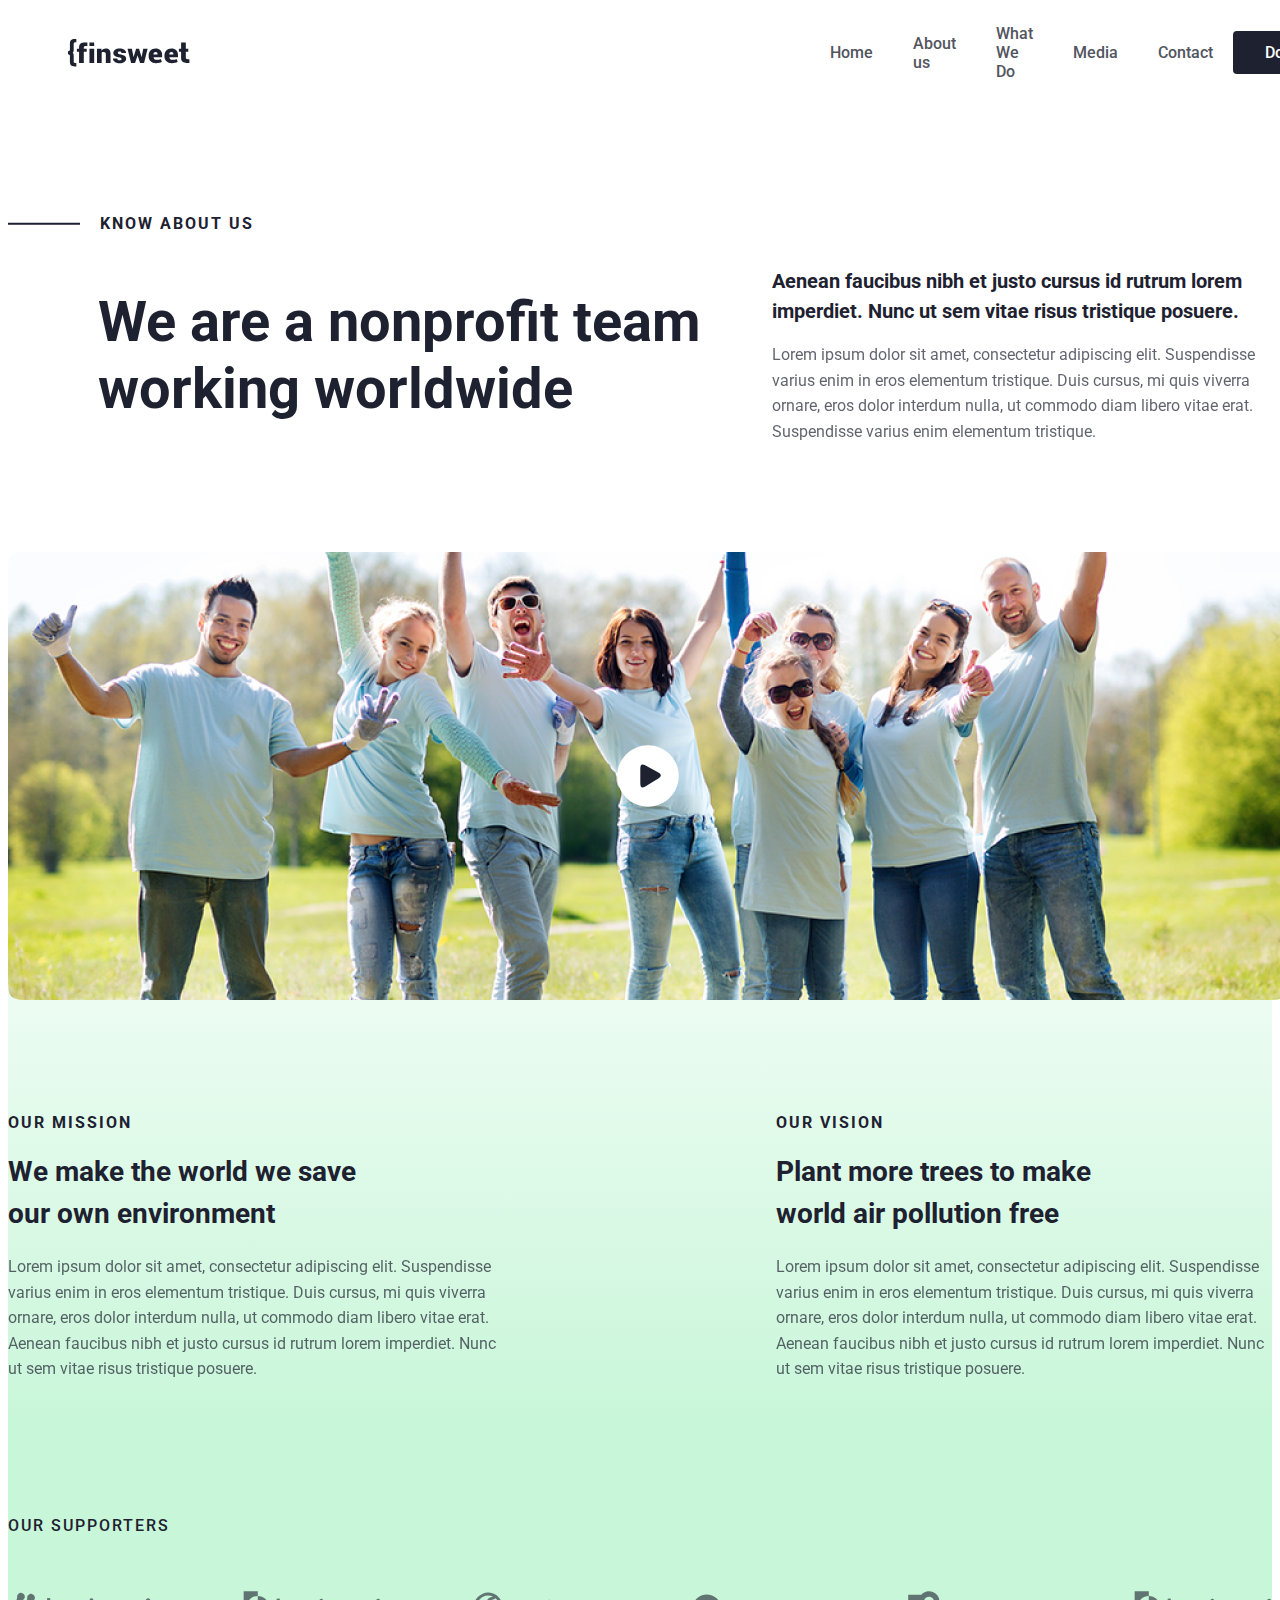
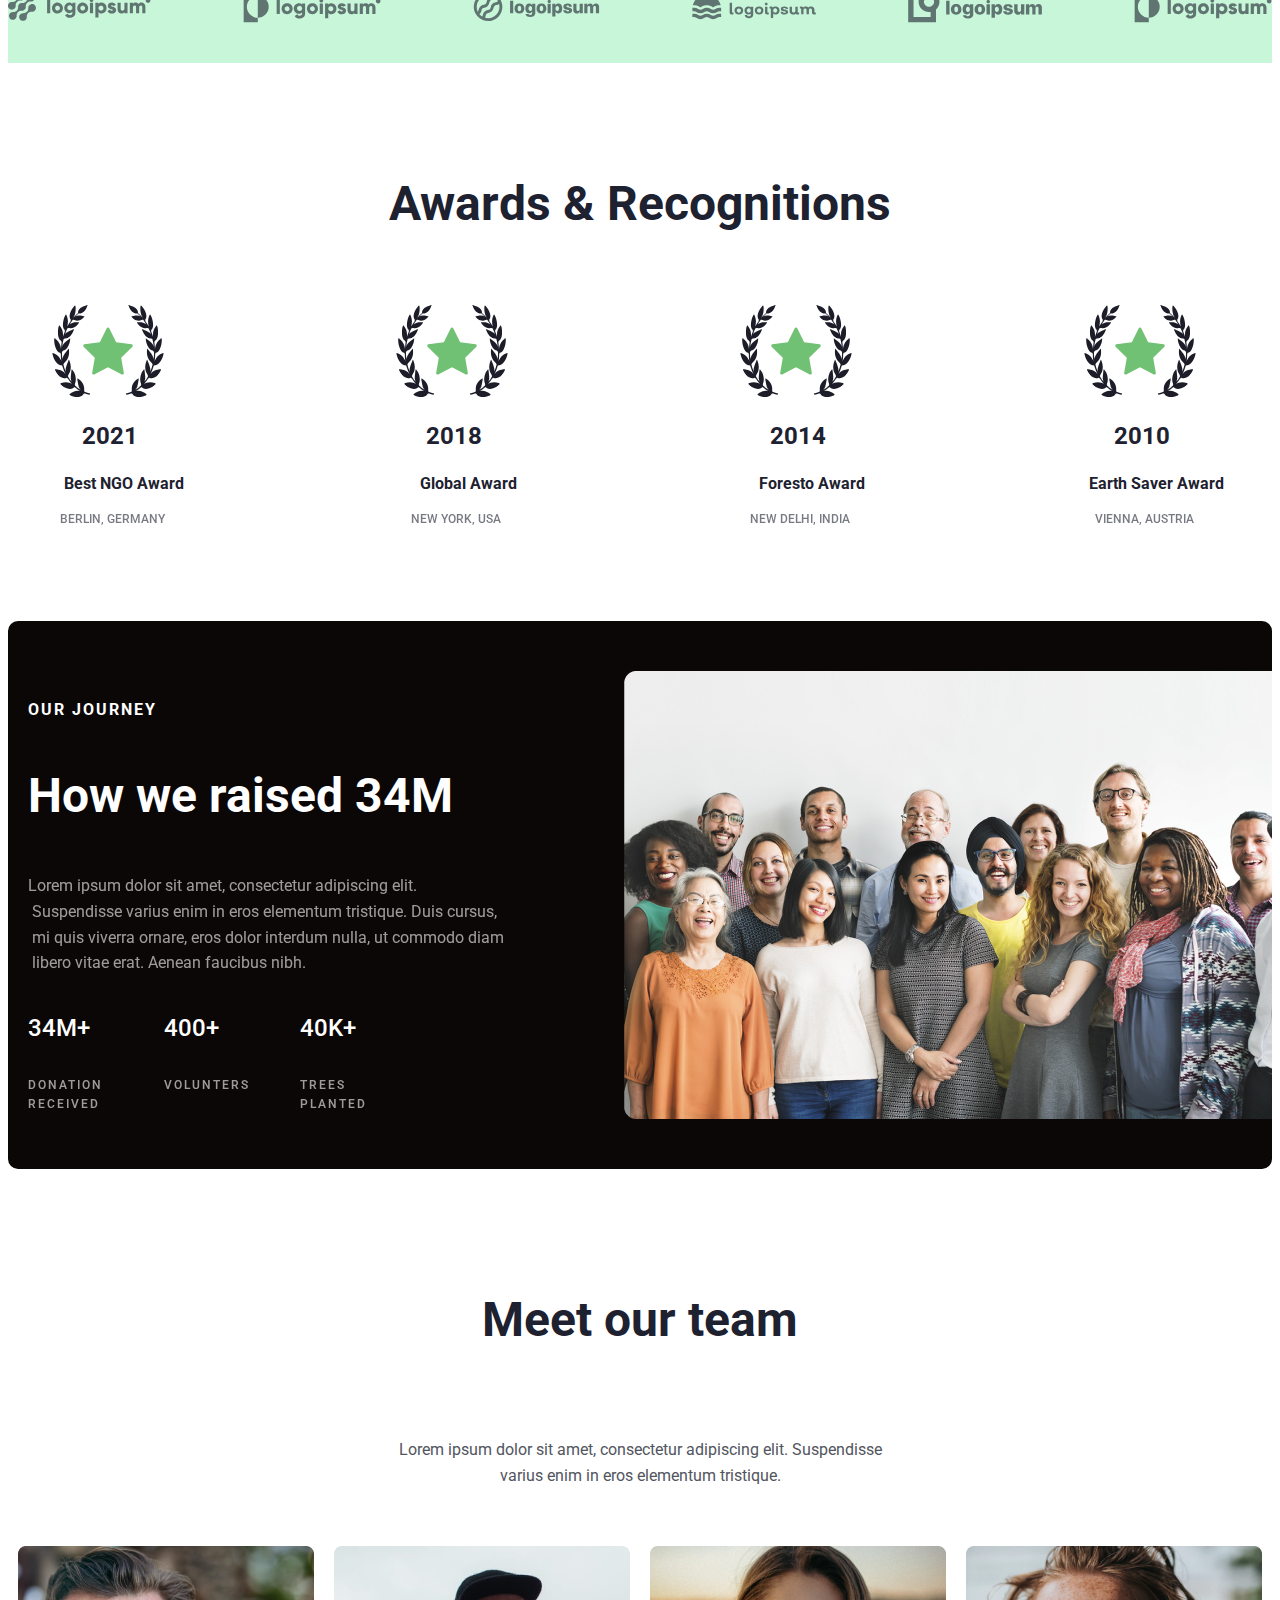
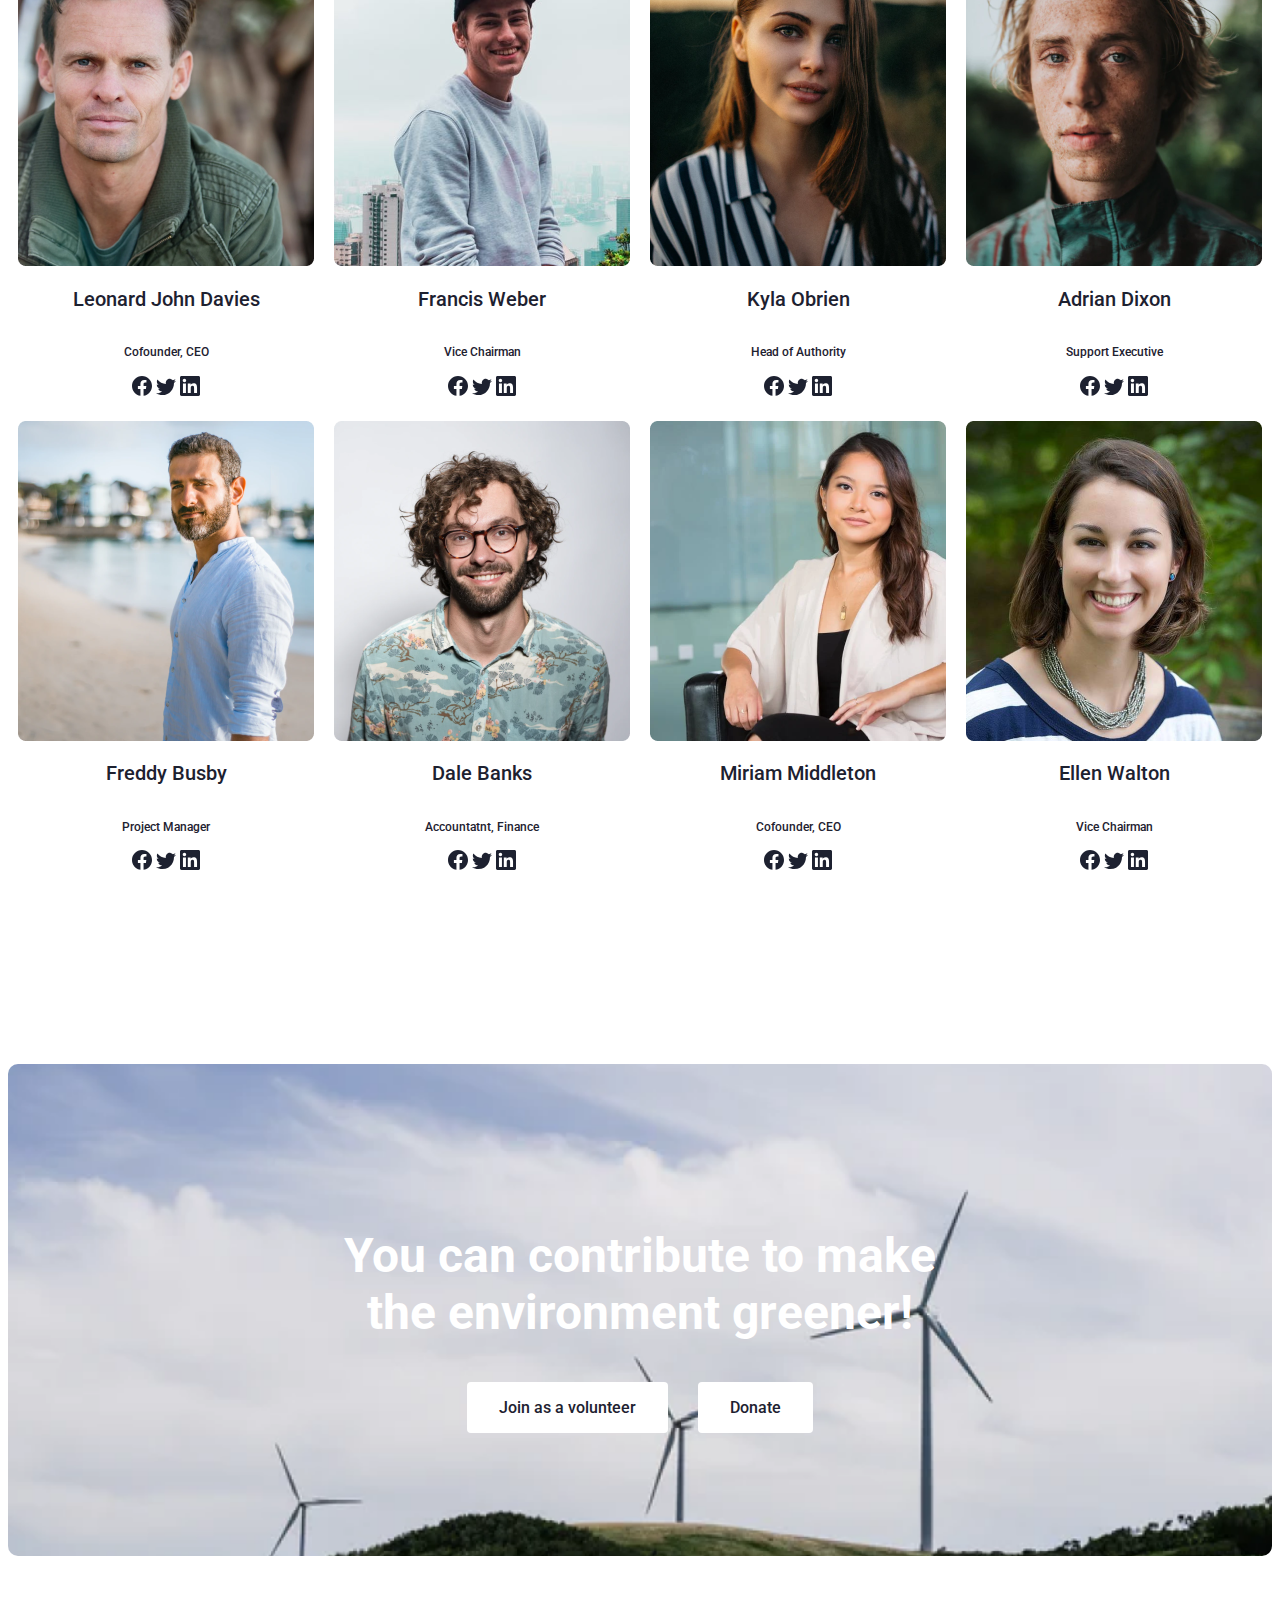
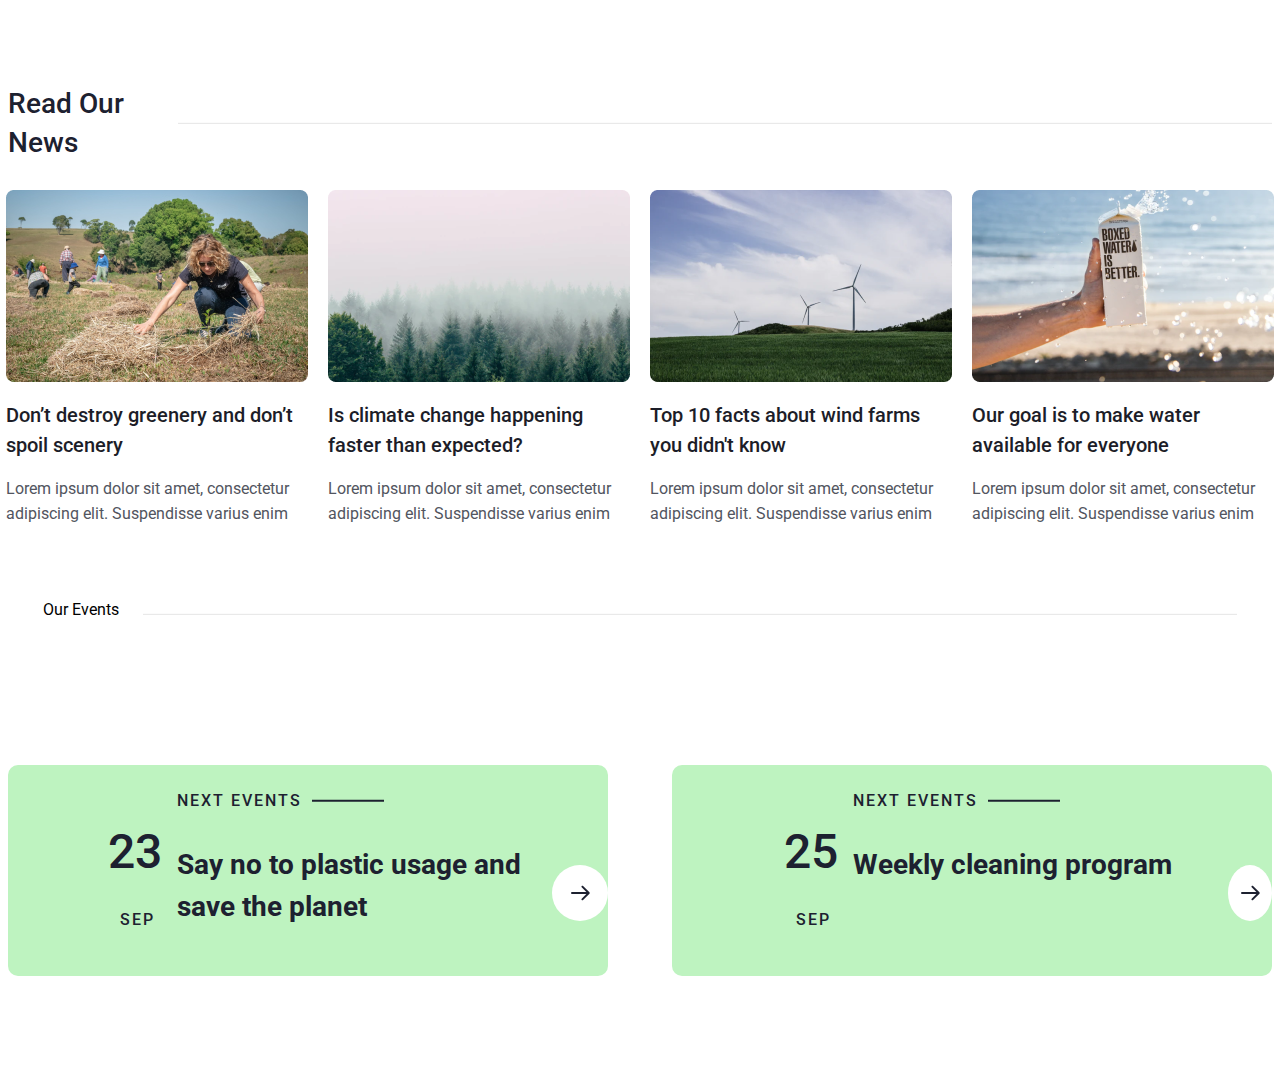
<file: about.html>
<!DOCTYPE html>
<html lang="en">
  <head>
    <meta charset="UTF-8" />
    <meta http-equiv="X-UA-Compatible" content="IE=edge" />
    <meta name="viewport" content="width=device-width, initial-scale=1.0" />
    <title>team project-1</title>
    <link rel="stylesheet" href="./css/main.css" />
  </head>
  <body>
    <div class="header">
      <div class="navbar at">
        <img src="./images/Shape.svg" alt="logo" />
        <div class="nav at">
          <ul>
            <a href="./index.html">Home</a>
            <a href="./about.html">About us</a>
            <a href="./whatwedo.html">What We Do</a>
            <a href="#">Media</a>
            <a href="#">Contact</a>
          </ul>
          <a id="donate-at" href="#">Donate</a>
        </div>
      </div>
    </div>
    <div class="container">
      <div class="home-at">
        <div class="us">
          <img src="./images/Line.svg" alt="" />
          <p>Know about us</p>
        </div>
        <div class="work">
          <h1>We are a nonprofit team working worldwide</h1>
          <div class="anean">
            <h2>
              Aenean faucibus nibh et justo cursus id rutrum lorem imperdiet.
              Nunc ut sem vitae risus tristique posuere.
            </h2>
            <p>
              Lorem ipsum dolor sit amet, consectetur adipiscing elit.
              Suspendisse varius enim in eros elementum tristique. Duis cursus,
              mi quis viverra ornare, eros dolor interdum nulla, ut commodo diam
              libero vitae erat. Suspendisse varius enim elementum tristique.
            </p>
          </div>
        </div>
      </div>
    </div>
    <div class="section">
      <div class="container">
        <div class="dost"><img src="./images/Play icon.svg" alt="rasm" /></div>
        <div class="vision">
          <div class="wijn">
            <h2>our mission</h2>
            <h1>We make the world we save our own environment</h1>
            <p>
              Lorem ipsum dolor sit amet, consectetur adipiscing elit.
              Suspendisse varius enim in eros elementum tristique. Duis cursus,
              mi quis viverra ornare, eros dolor interdum nulla, ut commodo diam
              libero vitae erat. Aenean faucibus nibh et justo cursus id rutrum
              lorem imperdiet. Nunc ut sem vitae risus tristique posuere.
            </p>
          </div>
          <div class="wijn">
            <h2>our Vision</h2>
            <h1>Plant more trees to make world air pollution free</h1>
            <p>
              Lorem ipsum dolor sit amet, consectetur adipiscing elit.
              Suspendisse varius enim in eros elementum tristique. Duis cursus,
              mi quis viverra ornare, eros dolor interdum nulla, ut commodo diam
              libero vitae erat. Aenean faucibus nibh et justo cursus id rutrum
              lorem imperdiet. Nunc ut sem vitae risus tristique posuere.
            </p>
          </div>
        </div>
        <div class="supprt"><p>our Supporters</p></div>
        <div class="log">
          <img src="./images/Logo.svg" alt="" />
          <img src="./images/Logo (1).svg" alt="" />
          <img src="./images/Logo (2).svg" alt="" />
          <img src="./images/Logo (3).svg" alt="" />
          <img src="./images/Logo (4).svg" alt="" />
          <img src="./images/Logo (1).svg" alt="" />
        </div>
      </div>
    </div>
    <div class="avard">
      <div class="container">
        <div class="award">
          <h1>Awards & Recognitions</h1>
          <div class="best">
            <div class="best1">
              <img src="./images/Award badge.svg" alt="" />
              <h1>2021</h1>
              <h2>Best NGO Award</h2>
              <p>Berlin, Germany</p>
            </div>
            <div class="best1">
              <img src="./images/Award badge.svg" alt="" />
              <h1>2018</h1>
              <h2>Global Award</h2>
              <p>New York, USA</p>
            </div>
            <div class="best1">
              <img src="./images/Award badge.svg" alt="" />
              <h1>2014</h1>
              <h2>Foresto Award</h2>
              <p>New Delhi, India</p>
            </div>
            <div class="best1">
              <img src="./images/Award badge.svg" alt="" />
              <h1>2010</h1>
              <h2>Earth Saver Award</h2>
              <p>Vienna, Austria</p>
            </div>
          </div>
        </div>
      </div>
    </div>
    <div class="container">
      <div class="jrnay">
        <div class="journay">
          <p>OUR JOURNEY</p>
          <h1>How we raised 34M</h1>
          <pre>
Lorem ipsum dolor sit amet, consectetur adipiscing elit. <br> Suspendisse varius enim in eros elementum tristique. Duis cursus, <br> mi quis viverra ornare, eros dolor interdum nulla, ut commodo diam <br> libero vitae erat. Aenean faucibus nibh.</pre>
          <div class="tree">
            <div class="tres">
              <h1 id="tres">34M+</h1>
              <p id="pt">Donation Received</p>
            </div>
            <div class="tres">
              <h1 id="tres">400+</h1>
              <p id="pt">Volunters</p>
            </div>
            <div class="tres">
              <h1 id="tres">40K+</h1>
              <p id="pt">Trees planted</p>
            </div>
          </div>
        </div>
        <img src="./images/journay.png" alt="" />
      </div>
    </div>
    <div class="container">
      <div class="team">
        <h1>Meet our team</h1>
        <p>
          Lorem ipsum dolor sit amet, consectetur adipiscing elit. Suspendisse
          varius enim in eros elementum tristique.
        </p>
        <div class="myteam">
          <div class="frans">
            <img src="./images/team.png" alt="rasm" />
            <h2>Leonard John Davies</h2>
            <pre>Cofounder, CEO</pre>
            <div class="franslogo">
              <img src="./images/facebook/Facebook/Vector.svg" alt="" />
              <img src="./images/twitter/Twitter/Vector.svg" alt="" />
              <img src="./images/linkden/LinkedIn/Vector.svg" alt="" />
            </div>
          </div>
          <div class="frans">
            <img src="./images/team1.png" alt="rasm" />
            <h2>Francis Weber</h2>
            <pre>Vice Chairman</pre>
            <div class="franslogo">
              <img src="./images/facebook/Facebook/Vector.svg" alt="" />
              <img src="./images/twitter/Twitter/Vector.svg" alt="" />
              <img src="./images/linkden/LinkedIn/Vector.svg" alt="" />
            </div>
          </div>
          <div class="frans">
            <img src="./images/team3.png" alt="rasm" />
            <h2>Kyla Obrien</h2>
            <pre>Head of Authority</pre>
            <div class="franslogo">
              <img src="./images/facebook/Facebook/Vector.svg" alt="" />
              <img src="./images/twitter/Twitter/Vector.svg" alt="" />
              <img src="./images/linkden/LinkedIn/Vector.svg" alt="" />
            </div>
          </div>
          <div class="frans">
            <img src="./images/team4.png" alt="rasm" />
            <h2>Adrian Dixon</h2>
            <pre>Support Executive</pre>
            <div class="franslogo">
              <img src="./images/facebook/Facebook/Vector.svg" alt="" />
              <img src="./images/twitter/Twitter/Vector.svg" alt="" />
              <img src="./images/linkden/LinkedIn/Vector.svg" alt="" />
            </div>
          </div>
          <div class="frans">
            <img src="./images/team5.png" alt="rasm" />
            <h2>Freddy Busby</h2>
            <pre>Project Manager</pre>
            <div class="franslogo">
              <img src="./images/facebook/Facebook/Vector.svg" alt="" />
              <img src="./images/twitter/Twitter/Vector.svg" alt="" />
              <img src="./images/linkden/LinkedIn/Vector.svg" alt="" />
            </div>
          </div>
          <div class="frans">
            <img src="./images/team6.png" alt="rasm" />
            <h2>Dale Banks</h2>
            <pre>Accountatnt, Finance</pre>
            <div class="franslogo">
              <img src="./images/facebook/Facebook/Vector.svg" alt="" />
              <img src="./images/twitter/Twitter/Vector.svg" alt="" />
              <img src="./images/linkden/LinkedIn/Vector.svg" alt="" />
            </div>
          </div>
          <div class="frans">
            <img src="./images/team7.png" alt="rasm" />
            <h2>Miriam Middleton</h2>
            <pre>Cofounder, CEO</pre>
            <div class="franslogo">
              <img src="./images/facebook/Facebook/Vector.svg" alt="" />
              <img src="./images/twitter/Twitter/Vector.svg" alt="" />
              <img src="./images/linkden/LinkedIn/Vector.svg" alt="" />
            </div>
          </div>
          <div class="frans">
            <img src="./images/team8.png" alt="rasm" />
            <h2>Ellen Walton</h2>
            <pre>Vice Chairman</pre>
            <div class="franslogo">
              <img src="./images/facebook/Facebook/Vector.svg" alt="" />
              <img src="./images/twitter/Twitter/Vector.svg" alt="" />
              <img src="./images/linkden/LinkedIn/Vector.svg" alt="" />
            </div>
          </div>
        </div>
      </div>
    </div>
    <div class="container mak">
      <div class="make">
        <h2>You can contribute to make the environment greener!</h2>
        <div class="join">
          <a href="#">Join as a volunteer</a> <a href="#">Donate</a>
        </div>
      </div>
    </div>
    <div class="read">
      <div class="container">
        <div class="news">
          <h3>Read Our News</h3>
          <img src="./images/Line (2).svg" alt="" />
        </div>
        <div class="oram">
          <div class="dont">
            <img src="./images/Thumbnail.png" alt="" />
            <h1 id="dont">Don’t destroy greenery and don’t spoil scenery</h1>
            <p id="pp">
              Lorem ipsum dolor sit amet, consectetur adipiscing elit.
              Suspendisse varius enim
            </p>
          </div>
          <div class="dont1">
            <img src="./images/Thumbnail (1).png" alt="" />
            <h1 id="dont">Is climate change happening faster than expected?</h1>
            <p id="pp">
              Lorem ipsum dolor sit amet, consectetur adipiscing elit.
              Suspendisse varius enim
            </p>
          </div>
          <div class="dont2">
            <img src="./images/Thumbnail (2).png" alt="" />
            <h1 id="dont">Top 10 facts about wind farms you didn't know</h1>
            <p id="pp">
              Lorem ipsum dolor sit amet, consectetur adipiscing elit.
              Suspendisse varius enim
            </p>
          </div>
          <div class="dont3">
            <img src="./images/Thumbnail (3).png" alt="" />
            <h1 id="dont">Our goal is to make water available for everyone</h1>
            <p id="pp">
              Lorem ipsum dolor sit amet, consectetur adipiscing elit.
              Suspendisse varius enim
            </p>
          </div>
        </div>
        <div class="event">
          <p>Our Events</p>
          <img src="./images/Line (2).svg" alt="" />
        </div>
        <div class="sep">
          <div class="sepleft">
            <pre>
               23
                <span>Sep</span>
              </pre
            >
            <div class="next">
              <div class="nextic">
                <p>Next Events</p>
                <img src="./images/Line.svg" alt="" />
              </div>
              <h1>Say no to plastic usage and save the planet</h1>
            </div>
            <a href="#"><img src="./images/Arrow.svg" alt="" /></a>
          </div>
          <div class="sepleft">
            <pre>
                25
                 <span>Sep</span>
              </pre
            >
            <div class="next">
              <div class="nextic">
                <p>Next Events</p>
                <img src="./images/Line.svg" alt="" />
              </div>
              <h1>Weekly cleaning program</h1>
            </div>
            <a href="#"><img src="./images/Arrow.svg" alt="" /></a>
          </div>
        </div>
      </div>
    </div>
  </body>
</html>
</file>
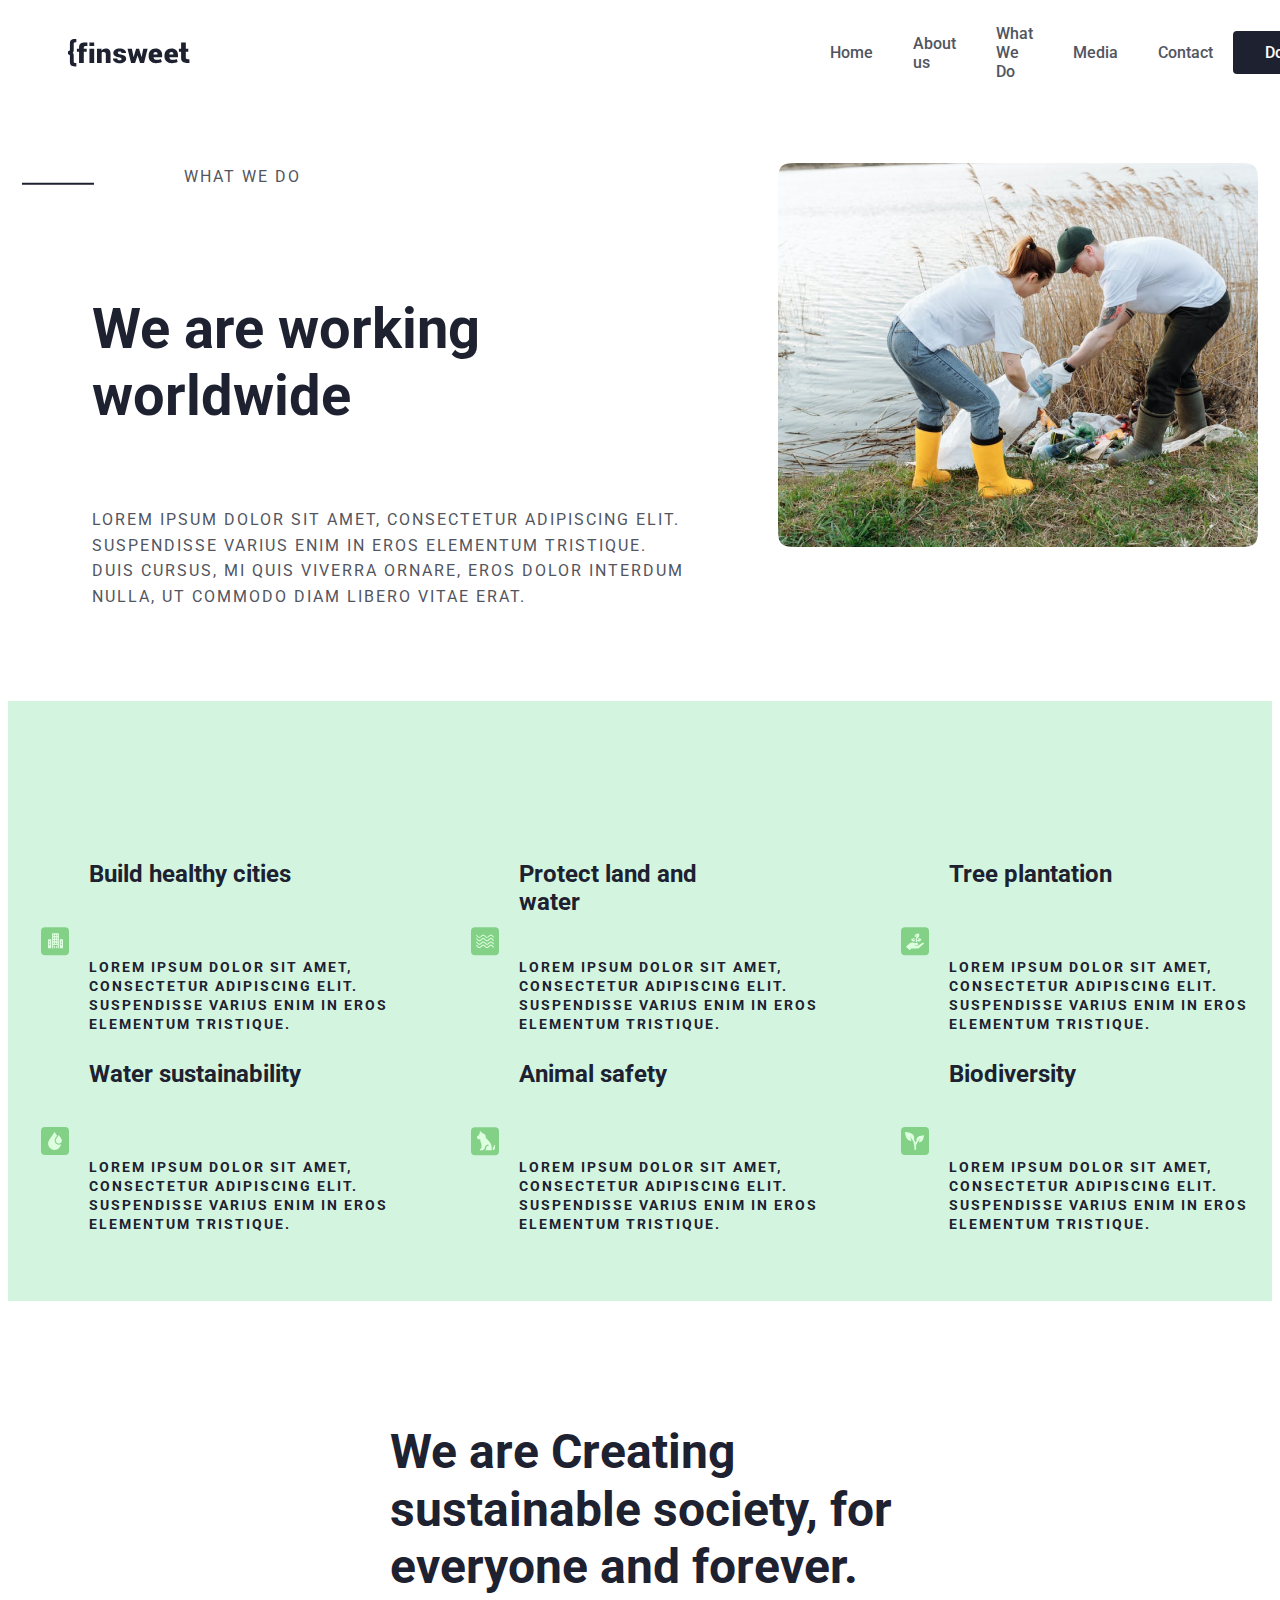
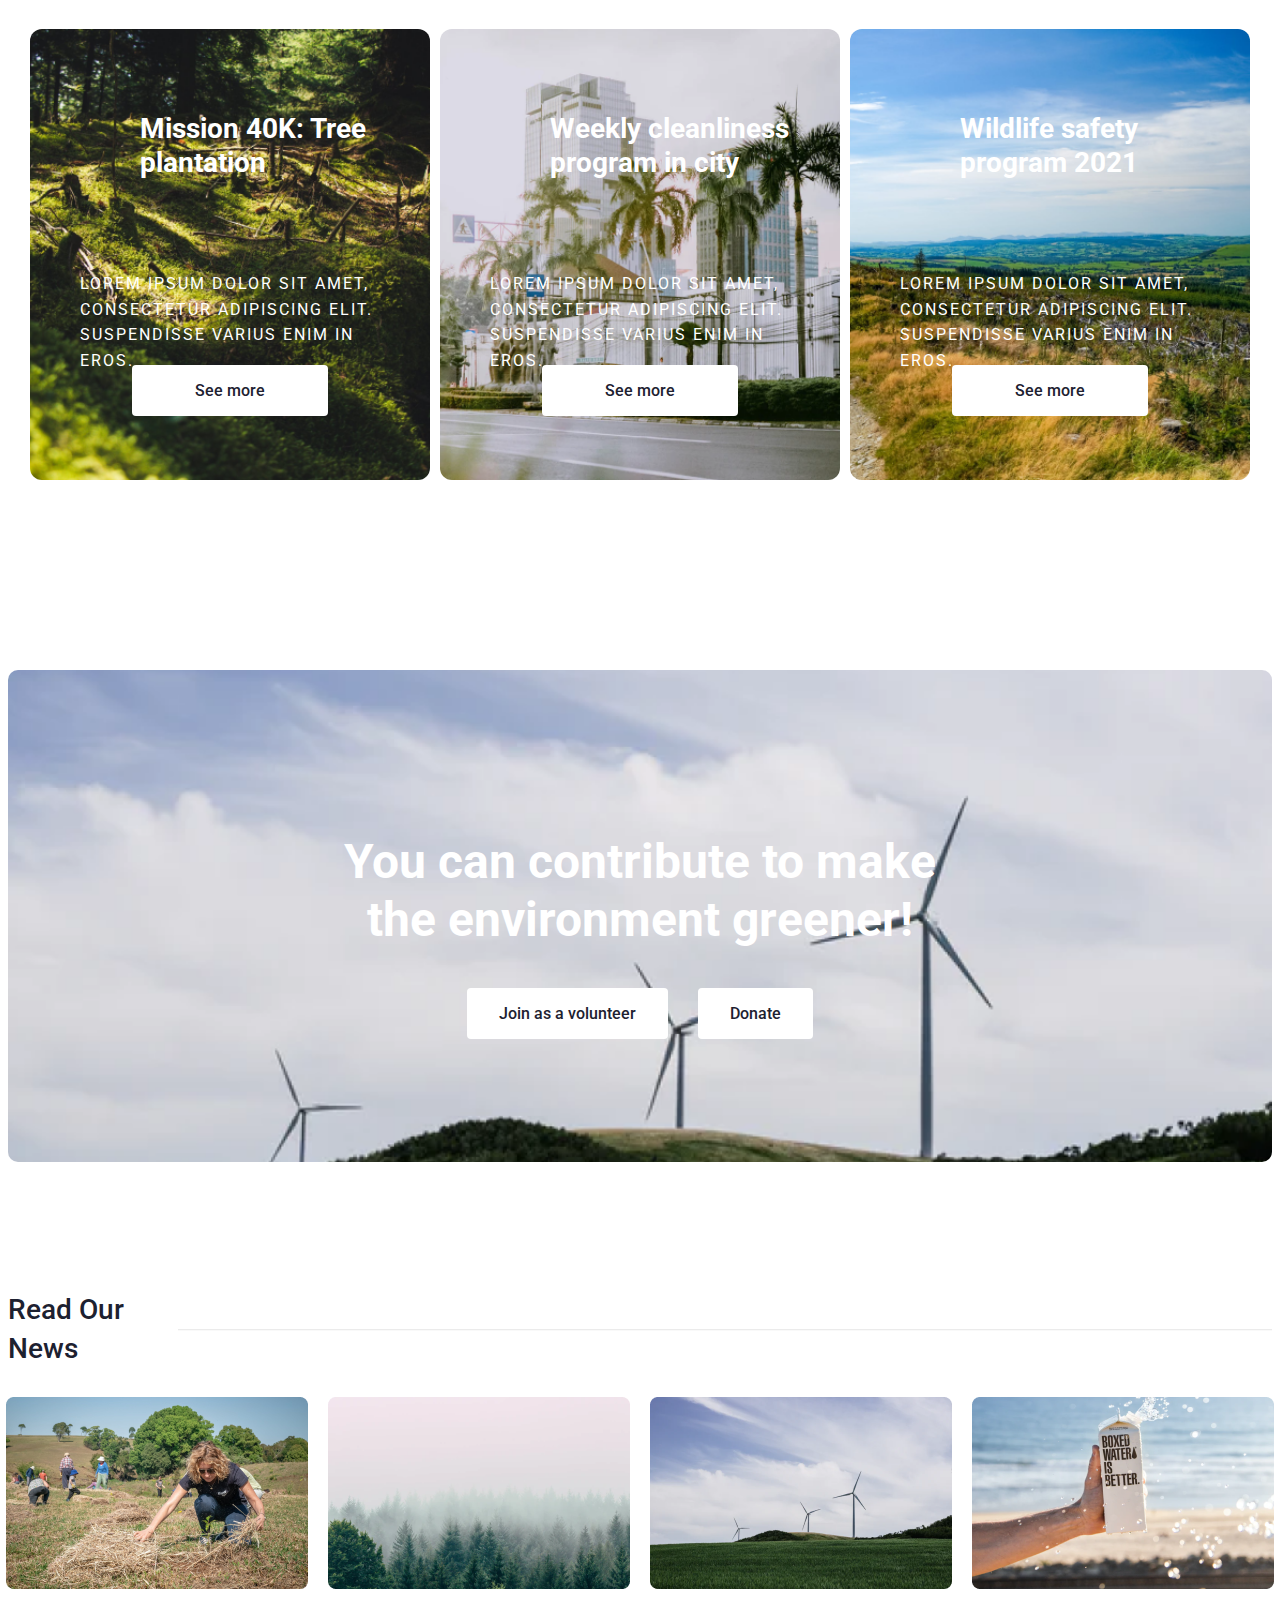
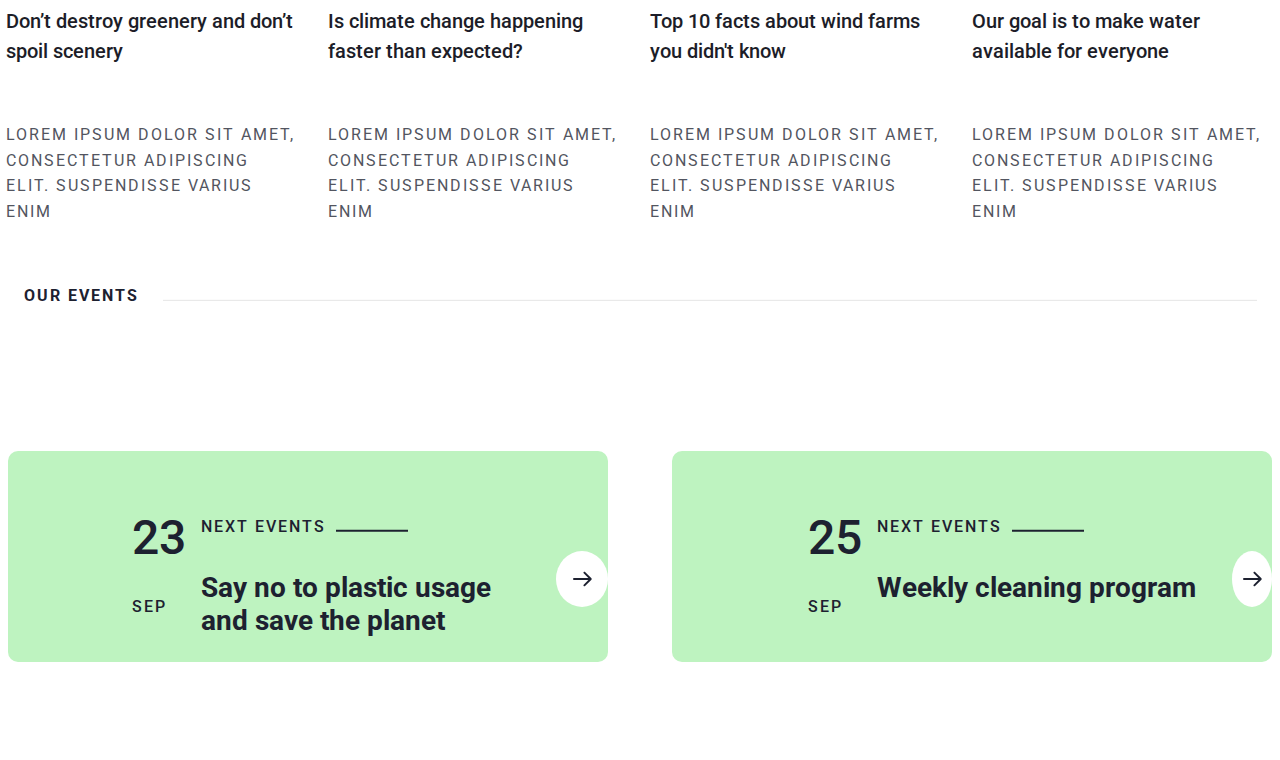
<file: whatwedo.html>
<!DOCTYPE html>
<html lang="en">
  <head>
    <meta charset="UTF-8" />
    <meta http-equiv="X-UA-Compatible" content="IE=edge" />
    <meta name="viewport" content="width=device-width, initial-scale=1.0" />
    <title>team project-1</title>
    <link rel="stylesheet" href="./css/whatwedo.css" />
  </head>
  <body>
    <div class="header">
      <div class="navbar at">
        <img src="./images/Shape.svg" alt="logo" />
        <div class="nav at">
          <ul>
            <a href="./index.html">Home</a>
            <a href="./about.html">About us</a>
            <a href="./whatwedo.html">What We Do</a>
            <a href="#">Media</a>
            <a href="#">Contact</a>
          </ul>
          <a id="donate-at" href="#">Donate</a>
        </div>
      </div>
    </div>
    <div class="container word">
      <div class="wild">
        <div>
          <img src="./images/Line.svg" alt="" />
          <p>What we do</p>
        </div>
        <h1>We are working worldwide</h1>
        <p>
          Lorem ipsum dolor sit amet, consectetur adipiscing elit. Suspendisse
          varius enim in eros elementum tristique. Duis cursus, mi quis viverra
          ornare, eros dolor interdum nulla, ut commodo diam libero vitae erat.
        </p>
      </div>
      <img src="./images/work.png" alt="" />
    </div>
    <div class="enviroment">
      <div class="container">
        <div class="water">
          <div class="waterich">
            <img src="./images/Icon.svg" alt="" />
            <div class="animal">
              <h1>Build healthy cities</h1>
              <p>
                Lorem ipsum dolor sit amet, consectetur adipiscing elit.
                Suspendisse varius enim in eros elementum tristique.
              </p>
            </div>
          </div>
          <div class="waterich">
            <img src="./images/Icon (2).svg" alt="" />
            <div class="animal">
              <h1>Protect land and water</h1>
              <p>
                Lorem ipsum dolor sit amet, consectetur adipiscing elit.
                Suspendisse varius enim in eros elementum tristique.
              </p>
            </div>
          </div>
          <div class="waterich">
            <img src="./images/Icon (1).svg" alt="" />
            <div class="animal">
              <h1>Tree plantation</h1>
              <p>
                Lorem ipsum dolor sit amet, consectetur adipiscing elit.
                Suspendisse varius enim in eros elementum tristique.
              </p>
            </div>
          </div>
          <div class="waterich">
            <img src="./images/Icon (4).svg" alt="" />
            <div class="animal">
              <h1>Water sustainability</h1>
              <p>
                Lorem ipsum dolor sit amet, consectetur adipiscing elit.
                Suspendisse varius enim in eros elementum tristique.
              </p>
            </div>
          </div>
          <div class="waterich">
            <img src="./images/Icon (3).svg" alt="" />
            <div class="animal">
              <h1>Animal safety</h1>
              <p>
                Lorem ipsum dolor sit amet, consectetur adipiscing elit.
                Suspendisse varius enim in eros elementum tristique.
              </p>
            </div>
          </div>
          <div class="waterich">
            <img src="./images/Icon (5).svg" alt="" />
            <div class="animal">
              <h1>Biodiversity</h1>
              <p>
                Lorem ipsum dolor sit amet, consectetur adipiscing elit.
                Suspendisse varius enim in eros elementum tristique.
              </p>
            </div>
          </div>
        </div>
      </div>
    </div>
    <div class="container have">
      <!-- <div class="project">
        <img src="./images/Line.svg" alt="" />
        <p>Projects we have done</p>
      </div> -->
      <h1>We are Creating sustainable society, for everyone and forever.</h1>
      <div class="mission">
        <div class="plantation">
          <h1 id="h1">Mission 40K: Tree plantation</h1>
          <p id="p1">
            Lorem ipsum dolor sit amet, consectetur adipiscing elit. Suspendisse
            varius enim in eros.
          </p>
          <a id="see" href="#">See more</a>
        </div>
        <div class="Weekly" id="weekly">
          <h1 id="h1">Weekly cleanliness program in city</h1>
          <p id="p1">
            Lorem ipsum dolor sit amet, consectetur adipiscing elit. Suspendisse
            varius enim in eros.
          </p>
          <a id="see" href="#">See more</a>
        </div>
        <div class="Wildlife" id="wildlife">
          <h1 id="h1">Wildlife safety program 2021</h1>
          <p id="p1">
            Lorem ipsum dolor sit amet, consectetur adipiscing elit. Suspendisse
            varius enim in eros.
          </p>
          <a id="see" href="#">See more</a>
        </div>
      </div>
    </div>
    <div class="container mak">
      <div class="make">
        <h2>You can contribute to make the environment greener!</h2>
        <div class="join">
          <a href="#">Join as a volunteer</a> <a href="#">Donate</a>
        </div>
      </div>
    </div>
    <div class="read">
      <div class="container">
        <div class="news">
          <h3>Read Our News</h3>
          <img src="./images/Line (2).svg" alt="" />
        </div>
        <div class="oram">
          <div class="dont">
            <img src="./images/Thumbnail.png" alt="" />
            <h1 id="dont">Don’t destroy greenery and don’t spoil scenery</h1>
            <p id="pp">
              Lorem ipsum dolor sit amet, consectetur adipiscing elit.
              Suspendisse varius enim
            </p>
          </div>
          <div class="dont1">
            <img src="./images/Thumbnail (1).png" alt="" />
            <h1 id="dont">Is climate change happening faster than expected?</h1>
            <p id="pp">
              Lorem ipsum dolor sit amet, consectetur adipiscing elit.
              Suspendisse varius enim
            </p>
          </div>
          <div class="dont2">
            <img src="./images/Thumbnail (2).png" alt="" />
            <h1 id="dont">Top 10 facts about wind farms you didn't know</h1>
            <p id="pp">
              Lorem ipsum dolor sit amet, consectetur adipiscing elit.
              Suspendisse varius enim
            </p>
          </div>
          <div class="dont3">
            <img src="./images/Thumbnail (3).png" alt="" />
            <h1 id="dont">Our goal is to make water available for everyone</h1>
            <p id="pp">
              Lorem ipsum dolor sit amet, consectetur adipiscing elit.
              Suspendisse varius enim
            </p>
          </div>
        </div>
        <div class="event">
          <p>Our Events</p>
          <img src="./images/Line (2).svg" alt="" />
        </div>
        <div class="sep">
          <div class="sepleft">
            <pre>
                 23
                 <span>Sep</span>
                </pre
            >
            <div class="next">
              <div class="nextic">
                <p>Next Events</p>
                <img src="./images/Line.svg" alt="" />
              </div>
              <h1>Say no to plastic usage and save the planet</h1>
            </div>
            <a href="#"><img src="./images/Arrow.svg" alt="" /></a>
          </div>
          <div class="sepleft">
            <pre>
                  25
                  <span>Sep</span>
                </pre
            >
            <div class="next">
              <div class="nextic">
                <p>Next Events</p>
                <img src="./images/Line.svg" alt="" />
              </div>
              <h1>Weekly cleaning program</h1>
            </div>
            <a href="#"><img src="./images/Arrow.svg" alt="" /></a>
          </div>
        </div>
      </div>
    </div>
  </body>
</html>
</file>
<file: css/main.css>
@import url("https://fonts.googleapis.com/css2?family=Lato&family=Montserrat&family=Mulish&family=Orbitron&family=Poppins&family=Roboto&family=Rubik&display=swap");

body {
  font-family: "Roboto";
}

a {
  text-decoration: none;
}

.container {
  max-width: 1320px;
  margin: 0 auto;
  padding: 0;
}

.nav ul a {
  font-family: "Roboto";
  font-style: normal;
  font-weight: 500;
  font-size: 16px;
  line-height: 19px;
  color: #525560;
  text-decoration: none;
}

.nav ul a:hover {
  font-family: "Roboto";
  font-style: normal;
  font-weight: 500;
  font-size: 16px;
  line-height: 19px;
  color: #0b0706;
}

#donate-at {
  font-family: "Roboto";
  font-style: normal;
  font-weight: 500;
  font-size: 16px;
  line-height: 19px;
  text-align: right;
  color: #ffffff;
  background: #1d2130;
  border-radius: 4px;
  text-decoration: none;
  padding: 12px 32px;
}

ul {
  display: flex;
  align-items: center;
  justify-content: center;
  gap: 40px;
}

.nav {
  display: flex;
  justify-content: center;
  align-items: center;
  gap: 20px;
}

.navbar {
  display: flex;
  justify-content: start;
  align-items: center;
  gap: 600px;
  padding: 20px 60px;
  position: fixed;
  width: 100%;
  background-color: #fff;
  margin-top: -20px;
}
/* ///////////////navbar tugadi//////// */

.us {
  display: flex;
  justify-content: center;
  align-items: center;
  gap: 20px;
}
.us p {
  font-family: "Roboto";
  font-style: normal;
  font-weight: 700;
  font-size: 16px;
  line-height: 19px;
  letter-spacing: 2px;
  text-transform: uppercase;
  color: #1d2130;
}

.work h1 {
  font-family: "Roboto";
  font-style: normal;
  font-weight: 700;
  font-size: 56px;
  line-height: 120%;
  color: #1d2130;
  width: 624px;
  height: 134px;
  padding-left: 90px;
}

.anean h2 {
  font-family: "Roboto";
  font-style: normal;
  font-weight: 700;
  font-size: 20px;
  line-height: 150%;
  color: #1d2130;
  width: 496px;
  height: 60px;
}

.anean p {
  font-family: "Roboto";
  font-style: normal;
  font-weight: 400;
  font-size: 16px;
  line-height: 160%;
  color: #1d2130;
  opacity: 0.7;
  width: 496px;
  height: 104px;
}

.work {
  display: flex;
  justify-content: center;
  align-items: center;
  gap: 50px;
}

.home-at {
  padding-top: 190px;
  display: flex;
  justify-content: center;
  align-items: start;
  flex-direction: column;
}

.dost {
  background-image: url(../images/dostlar.png);
  width: 1280px;
  height: 448px;
  border-radius: 10px;
  margin-top: 90px;
  display: flex;
  justify-content: center;
  align-items: center;
}

.dost img {
  width: 64px;
  height: 64px;
}

.wijn h2 {
  font-family: "Roboto";
  font-style: normal;
  font-weight: 700;
  font-size: 16px;
  line-height: 19px;
  letter-spacing: 2px;
  text-transform: uppercase;
  color: #1d2130;
  width: 150px;
  height: 19px;
}

.wijn h1 {
  font-family: "Roboto";
  font-style: normal;
  font-weight: 700;
  font-size: 28px;
  line-height: 150%;
  color: #1d2130;
  width: 380px;
  height: 84px;
}

.wijn p {
  font-family: "Roboto";
  font-style: normal;
  font-weight: 400;
  font-size: 16px;
  line-height: 160%;
  color: #1d2130;
  opacity: 0.7;
  width: 496px;
  height: 130px;
}

.vision {
  display: flex;
  justify-content: center;
  align-items: center;
  justify-content: space-between;
  padding: 100px 0;
}

.supprt {
  font-family: "Roboto";
  font-style: normal;
  font-weight: 500;
  font-size: 16px;
  line-height: 19px;
  letter-spacing: 2px;
  text-transform: uppercase;
  color: #1d2130;
  display: flex;
  justify-content: start;
  align-items: start;
}

.log {
  display: flex;
  justify-content: center;
  align-items: center;
  justify-content: space-between;
  padding: 40px 0;
}

.section {
  background: linear-gradient(white 20%, #c7f6d8 80%);
}

.award h1 {
  font-family: "Roboto";
  font-style: normal;
  font-weight: 700;
  font-size: 48px;
  line-height: 120%;
  text-align: center;
  color: #1d2130;
}

.best1 h1 {
  font-family: "Roboto";
  font-style: normal;
  font-weight: 700;
  font-size: 24px;
  line-height: 160%;
  text-align: center;
  color: #1d2130;
  width: 56px;
  height: 38px;
  padding-left: 30px;
}

.best1 h2 {
  font-family: "Roboto";
  font-style: normal;
  font-weight: 700;
  font-size: 16px;
  line-height: 160%;
  text-align: center;
  color: #1d2130;
  width: 144px;
  height: 26px;
}

.best1 p {
  font-family: "Roboto";
  font-style: normal;
  font-weight: 500;
  font-size: 12px;
  line-height: 160%;
  text-align: center;
  text-transform: uppercase;
  color: #1d2130;
  opacity: 0.6;
  width: 120px;
  height: 19px;
}

.best {
  display: flex;
  justify-content: center;
  align-items: center;
  gap: 200px;
}

.award {
  display: flex;
  justify-content: center;
  align-items: center;
  gap: 40px;
  flex-direction: column;
  padding: 80px 0;
}

#tres {
  font-family: "Roboto";
  font-style: normal;
  font-weight: 500;
  font-size: 24px;
  line-height: 160%;
  color: #ffffff;
  width: 56px;
  height: 38px;
}

#pt {
  font-family: "Roboto";
  font-style: normal;
  font-weight: 500;
  font-size: 12px;
  line-height: 160%;
  color: #ffffff;
  opacity: 0.6;
  width: 52px;
  height: 19px;
}

.journay pre {
  font-family: "Roboto";
  font-style: normal;
  font-weight: 400;
  font-size: 16px;
  line-height: 160%;
  color: #ffffff;
  opacity: 0.6;
  width: 488.22px;
  height: 104px;
}

.journay h1 {
  font-family: "Roboto";
  font-style: normal;
  font-weight: 700;
  font-size: 48px;
  line-height: 120%;
  color: #ffffff;
  width: 427.18px;
  height: 58px;
}

.journay p {
  font-family: "Roboto";
  font-style: normal;
  font-weight: 700;
  font-size: 16px;
  line-height: 19px;
  letter-spacing: 2px;
  text-transform: uppercase;
  color: #ffffff;
}

.tres {
  display: flex;
  justify-content: center;
  align-items: start;
  flex-direction: column;
}

.tree {
  display: flex;
  justify-content: center;
  align-items: start;
  gap: 80px;
}

.journay {
  display: flex;
  justify-content: center;
  align-items: start;
  flex-direction: column;
}

.jrnay {
  display: flex;
  align-items: center;
  justify-content: center;
  background-color: #0b0706;
  padding: 50px 0;
  padding-left: 20px;
  justify-content: space-between;
  border-radius: 10px;
}

.team h1 {
  font-family: "Roboto";
  font-style: normal;
  font-weight: 700;
  font-size: 48px;
  line-height: 120%;
  text-align: center;
  color: #1d2130;
}

.team p {
  font-family: "Roboto";
  font-style: normal;
  font-weight: 400;
  font-size: 16px;
  line-height: 160%;
  text-align: center;
  color: #525560;
  width: 519px;
  height: 52px;
}

.frans h2 {
  font-family: "Roboto";
  font-style: normal;
  font-weight: 500;
  font-size: 20px;
  line-height: 160%;
  text-align: center;
  color: #1d2130;
}

.frans pre {
  font-family: "Roboto";
  font-style: normal;
  font-weight: 500;
  font-size: 12px;
  line-height: 160%;
  color: #1d2130;
}

.frans {
  display: flex;
  justify-content: center;
  align-items: center;
  flex-direction: column;
}

.myteam {
  display: flex;
  justify-content: center;
  align-items: center;
  flex-wrap: wrap;
  gap: 20px;
}

.team {
  display: flex;
  justify-content: center;
  align-items: center;
  flex-direction: column;
  gap: 40px;
  padding: 90px 0;
}

/* //////////////////////////////////// */

.make {
  background-image: url(../images/shamolenergy.png);
  background-repeat: no-repeat;
  background-position: center;
  background-size: cover;
}

.make h2 {
  font-family: "Roboto";
  font-style: normal;
  font-weight: 700;
  font-size: 48px;
  line-height: 120%;
  text-align: center;
  color: #ffffff;
}

.join a {
  font-family: "Roboto";
  font-style: normal;
  font-weight: 500;
  font-size: 16px;
  line-height: 19px;

  color: #1d2130;
  padding: 16px 32px;
  border-radius: 4px;
  background-color: #fff;
}

.join a:hover {
  font-family: "Roboto";
  font-style: normal;
  font-weight: 500;
  font-size: 16px;
  line-height: 19px;
  background: #70c174;
  backdrop-filter: blur(40px);
  border-radius: 4px;
  color: #ffffff;
}

.join {
  display: flex;
  gap: 30px;
}

.make {
  display: flex;
  justify-content: center;
  align-items: center;
  flex-direction: column;
  padding: 123px 323px;
  border-radius: 10px;
}

.mak {
  padding: 100px 0;
}

.news h3 {
  font-family: "Roboto";
  font-style: normal;
  font-weight: 500;
  font-size: 28px;
  line-height: 140%;
  color: #1d2130;
}

.news {
  display: flex;
  gap: 24px;
}

#dont {
  font-family: "Roboto";
  font-style: normal;
  font-weight: 500;
  font-size: 20px;
  line-height: 150%;
  color: #1c1d28;
  width: 290px;
  height: 60px;
}

#pp {
  font-family: "Roboto";
  font-style: normal;
  font-weight: 400;
  font-size: 16px;
  line-height: 160%;
  width: 290px;
  height: 52px;
  color: #525560;
}

.oram {
  display: flex;
  justify-content: center;
  align-items: center;
  gap: 20px;
}

.sepleft pre {
  font-family: "Roboto";
  font-style: normal;
  font-weight: 500;
  font-size: 48px;
  line-height: 120%;
  font-variant: small-caps;
  color: #1d2130;
  margin-left: -80px;
}

.sepleft pre span {
  font-family: "Roboto";
  font-style: normal;
  font-weight: 500;
  font-size: 16px;
  line-height: 19px;
  letter-spacing: 2px;
  text-transform: uppercase;
  color: #1d2130;
}

.nextic p {
  font-family: "Roboto";
  font-style: normal;
  font-weight: 500;
  font-size: 16px;
  line-height: 19px;
  letter-spacing: 2px;
  text-transform: uppercase;
  color: #1d2130;
}

.next h1 {
  font-family: "Roboto";
  font-style: normal;
  font-weight: 700;
  font-size: 28px;
  line-height: 150%;
  color: #1d2130;
  width: 360px;
}

.nextic {
  display: flex;
  justify-content: center;
  align-items: center;
  gap: 10px;
}

.event {
  padding: 40px 0;
  display: flex;
  justify-content: center;
  align-items: baseline;
  gap: 24px;
}

.next {
  display: flex;
  justify-content: center;
  align-items: start;
  flex-direction: column;
  margin-left: ;
}

.sepleft {
  display: flex;
  gap: 15px;
  width: 600px;
  height: 191px;
  background-color: #bef3c0;
  border-radius: 10px;
  padding: 10px 0;
  justify-content: start;
  align-items: start;
}

.sepleft a {
  width: 56px;
  height: 56px;
  border-radius: 50%;
  background-color: white;
  margin-top: 90px;
  display: flex;
  justify-content: center;
  align-items: center;
}

.sep {
  display: flex;
  justify-content: center;
  align-items: center;
  justify-content: space-between;
  padding: 90px 0;
}
</file>
<file: css/whatwedo.css>
@import url("https://fonts.googleapis.com/css2?family=Lato&family=Montserrat&family=Mulish&family=Orbitron&family=Poppins&family=Roboto&family=Rubik&display=swap");

body {
  font-family: "Roboto";
}

a {
  text-decoration: none;
}

.container {
  max-width: 1320px;
  margin: 0 auto;
  padding: 0;
}

.nav ul a {
  font-family: "Roboto";
  font-style: normal;
  font-weight: 500;
  font-size: 16px;
  line-height: 19px;
  color: #525560;
  text-decoration: none;
}

.nav ul a:hover {
  font-family: "Roboto";
  font-style: normal;
  font-weight: 500;
  font-size: 16px;
  line-height: 19px;
  color: #0b0706;
}

#donate-at {
  font-family: "Roboto";
  font-style: normal;
  font-weight: 500;
  font-size: 16px;
  line-height: 19px;
  text-align: right;
  color: #ffffff;
  background: #1d2130;
  border-radius: 4px;
  text-decoration: none;
  padding: 12px 32px;
}

ul {
  display: flex;
  align-items: center;
  justify-content: center;
  gap: 40px;
}

.nav {
  display: flex;
  justify-content: center;
  align-items: center;
  gap: 20px;
}

.navbar {
  display: flex;
  justify-content: start;
  align-items: center;
  gap: 600px;
  padding: 20px 60px;
  position: fixed;
  width: 100%;
  background-color: #fff;
  margin-top: -20px;
}

/* ////////////////////////////////// */

div p {
  font-family: "Roboto";
  font-style: normal;
  font-weight: 700;
  font-size: 16px;
  line-height: 19px;
  letter-spacing: 2px;
  text-transform: uppercase;
  color: #1d2130;
  padding-top: 40px;
}

.wild h1 {
  font-family: "Roboto";
  font-style: normal;
  font-weight: 700;
  font-size: 56px;
  line-height: 120%;
  color: #1d2130;
  width: 461px;
  height: 134px;
  padding-left: 70px;
}

.wild p {
  font-family: "Roboto";
  font-style: normal;
  font-weight: 400;
  font-size: 16px;
  line-height: 160%;
  color: #525560;
  width: 594px;
  height: 78px;
  padding-left: 70px;
}

.wild div {
  display: flex;
  justify-content: center;
  align-items: center;
  gap: 20px;
}

.word {
  display: flex;
  justify-content: center;
  align-items: center;
  padding: 100px 0;
}

.waterich h1 {
  font-family: "Roboto";
  font-style: normal;
  font-size: 24px;
  color: #1d2130;
  width: 214px;
  height: 28px;
}

.waterich p {
  font-family: "Roboto";
  font-style: normal;
  font-size: 14px;
  color: #1d2130;
  width: 332px;
  height: 66px;
}

.animal {
  display: flex;
  justify-content: center;
  align-items: start;
  flex-direction: column;
  width: 290px;
  height: 100px;
}

.waterich {
  display: flex;
  align-items: center;
  justify-content: center;
  gap: 20px;
  width: 390px;
  height: 160px;
}

.water {
  display: flex;
  justify-content: center;
  align-items: start;
  flex-wrap: wrap;
  padding-top: 80px;
  gap: 40px;
}

.enviroment {
  background-color: #d3f5e0;
  padding: 80px 0;
}

/* /////////////////////////////////////////////// */

.project p {
  font-family: "Roboto";
  font-style: normal;
  font-weight: 700;
  font-size: 16px;
  line-height: 19px;
  letter-spacing: 2px;
  text-transform: uppercase;
  color: #1d2130;
}

.have h1 {
  font-family: "Roboto";
  font-style: normal;
  font-weight: 700;
  font-size: 48px;
  line-height: 120%;
  color: #1d2130;
  width: 600px;
  height: 174px;
}

#h1 {
  font-family: "Roboto";
  font-style: normal;
  font-weight: 700;
  font-size: 28px;
  color: #ffffff;
  width: 280px;
  height: 84px;
}
#h1 {
  font-family: "Roboto";
  font-style: normal;
  font-weight: 700;
  font-size: 28px;
  color: #ffffff;
  width: 280px;
  height: 84px;
}

#h1 {
  font-family: "Roboto";
  font-style: normal;
  font-weight: 700;
  font-size: 28px;
  color: #ffffff;
  width: 280px;
  height: 84px;
}

#p1 {
  font-family: "Roboto";
  font-style: normal;
  font-weight: 400;
  font-size: 16px;
  line-height: 160%;
  color: #ffffff;
  width: 300px;
  height: 78px;
}

#see {
  font-family: "Roboto";
  font-style: normal;
  font-weight: 500;
  font-size: 16px;
  line-height: 19px;
  text-align: center;
  text-decoration: none;
  color: #1d2130;
  padding: 16px 32px;
  width: 132px;
  height: 51;
  background-color: #fff;
  border-radius: 4px;
}

.plantation {
  background-image: url(../images/40k.png);
  background-repeat: no-repeat;
  background-position: center;
  background-size: cover;
  width: 400px;
  height: 411px;
  overflow: hidden;
  border-radius: 12px;
}

#weekly {
  background-image: url(../images/40k1.png);
  background-repeat: no-repeat;
  background-position: center;
  background-size: cover;
  width: 400px;
  height: 411px;
  border-radius: 12px;
  overflow: hidden;
}

#wildlife {
  background-image: url(../images/40k2.png);
  background-repeat: no-repeat;
  background-position: center;
  background-size: cover;
  width: 400px;
  height: 411px;
  border-radius: 12px;
  overflow: hidden;
}

.plantation {
  display: flex;
  align-items: center;
  justify-content: center;
  flex-direction: column;
  padding: 20px 0;
}

#weekly {
  display: flex;
  align-items: center;
  justify-content: center;
  flex-direction: column;
  padding: 20px 0;
}

#wildlife {
  display: flex;
  align-items: center;
  justify-content: center;
  flex-direction: column;
  padding: 20px 0;
}

.mission {
  display: flex;
  justify-content: center;
  align-items: center;
  gap: 10px;
}

.project {
  display: flex;
  gap: 40px;
}
.have {
  padding: 90px 0;
  display: flex;
  justify-content: center;
  align-items: center;
  flex-direction: column;
}

.have h1 {
  padding-left: 100px;
}

/* ///////////////////////////////////////// */

.make {
  background-image: url(../images/shamolenergy.png);
  background-repeat: no-repeat;
  background-position: center;
  background-size: cover;
}

.make h2 {
  font-family: "Roboto";
  font-style: normal;
  font-weight: 700;
  font-size: 48px;
  line-height: 120%;
  text-align: center;
  color: #ffffff;
}

.join a {
  font-family: "Roboto";
  font-style: normal;
  font-weight: 500;
  font-size: 16px;
  line-height: 19px;

  color: #1d2130;
  padding: 16px 32px;
  border-radius: 4px;
  background-color: #fff;
}

.join a:hover {
  font-family: "Roboto";
  font-style: normal;
  font-weight: 500;
  font-size: 16px;
  line-height: 19px;
  background: #70c174;
  backdrop-filter: blur(40px);
  border-radius: 4px;
  color: #ffffff;
}

.join {
  display: flex;
  gap: 30px;
}

.make {
  display: flex;
  justify-content: center;
  align-items: center;
  flex-direction: column;
  padding: 123px 323px;
  border-radius: 10px;
}

.mak {
  padding: 100px 0;
}

.news h3 {
  font-family: "Roboto";
  font-style: normal;
  font-weight: 500;
  font-size: 28px;
  line-height: 140%;
  color: #1d2130;
}

.news {
  display: flex;
  gap: 24px;
}

#dont {
  font-family: "Roboto";
  font-style: normal;
  font-weight: 500;
  font-size: 20px;
  line-height: 150%;
  color: #1c1d28;
  width: 290px;
  height: 60px;
}

#pp {
  font-family: "Roboto";
  font-style: normal;
  font-weight: 400;
  font-size: 16px;
  line-height: 160%;
  width: 290px;
  height: 52px;
  color: #525560;
}

.oram {
  display: flex;
  justify-content: center;
  align-items: center;
  gap: 20px;
}

.sepleft pre {
  font-family: "Roboto";
  font-style: normal;
  font-weight: 500;
  font-size: 48px;
  line-height: 120%;
  font-variant: small-caps;
  color: #1d2130;
  margin-left: -80px;
}

.sepleft pre span {
  font-family: "Roboto";
  font-style: normal;
  font-weight: 500;
  font-size: 16px;
  line-height: 19px;
  letter-spacing: 2px;
  text-transform: uppercase;
  color: #1d2130;
}

.nextic p {
  font-family: "Roboto";
  font-style: normal;
  font-weight: 500;
  font-size: 16px;
  line-height: 19px;
  letter-spacing: 2px;
  text-transform: uppercase;
  color: #1d2130;
}

.next h1 {
  font-family: "Roboto";
  font-style: normal;
  font-size: 28px;
  color: #1d2130;
  width: 340px;
}

.next {
  display: flex;
  justify-content: center;
  align-items: start;
  flex-direction: column;
  margin-left: ;
}

.nextic {
  display: flex;
  justify-content: start;
  align-items: baseline;
  gap: 10px;
}

.event {
  padding: 40px 0;
  display: flex;
  justify-content: center;
  align-items: baseline;
  gap: 24px;
}

.sepleft {
  display: flex;
  gap: 15px;
  width: 600px;
  height: 191px;
  background-color: #bef3c0;
  border-radius: 10px;
  padding: 10px 0;
  justify-content: start;
  align-items: start;
}

.sepleft a {
  width: 56px;
  height: 56px;
  border-radius: 50%;
  background-color: white;
  margin-top: 90px;
  display: flex;
  justify-content: center;
  align-items: center;
}

.sep {
  display: flex;
  justify-content: center;
  align-items: center;
  justify-content: space-between;
  padding: 90px 0;
}
</file>
